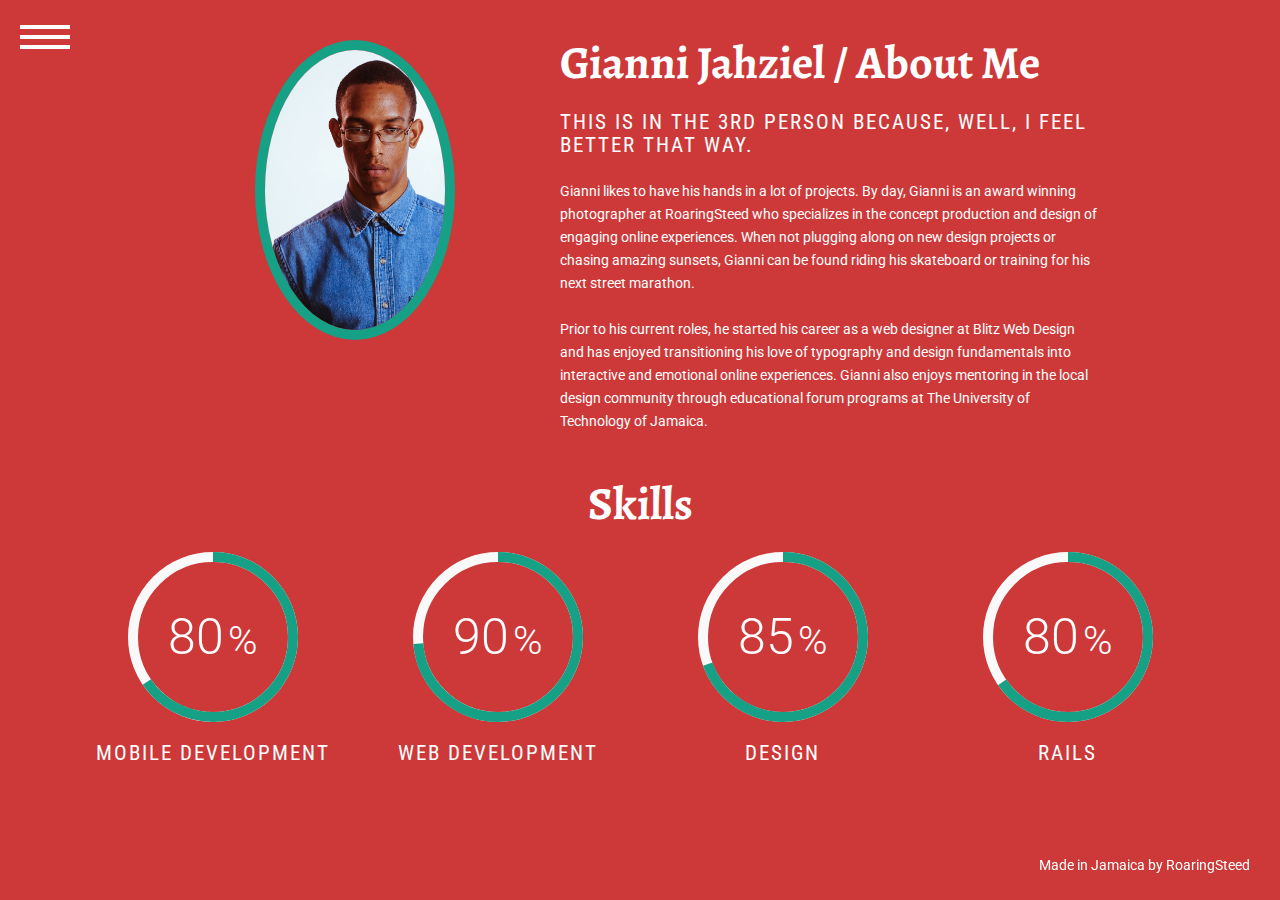
<file: about.html>
<!DOCTYPE html>
<!--[if lt IE 7]>      <html class="no-js lt-ie9 lt-ie8 lt-ie7"> <![endif]-->
<!--[if IE 7]>         <html class="no-js lt-ie9 lt-ie8"> <![endif]-->
<!--[if IE 8]>         <html class="no-js lt-ie9"> <![endif]-->
<!--[if gt IE 8]><!--> <html class="no-js"> <!--<![endif]-->

<head>
    <meta charset="utf-8">
    <meta http-equiv="X-UA-Compatible" content="IE=edge,chrome=1"> 
    <meta name="viewport" content="width=device-width, initial-scale=1.0"> 
    
    <title>Gianni Jahziel</title>    
    <meta name="description" content="Personal website for Gianni Jahziel">
    <meta name="author" content="Gianni Jahziel" >

    <!-- Stylesheet -->
    <link href="css/bootstrap.css" rel="stylesheet">
    <link href="css/font-awesome.min.css" rel="stylesheet">
    <link href="css/animate.min.css" rel="stylesheet">
    <link href="css/main.css" rel="stylesheet">
    <style>
        body  {
        padding-top: 40px;
        }
    </style>
    
    <!-- Favicon and Touch Icons -->
    <link rel="shortcut icon" href="images/favicon.ico">
    <link rel="apple-touch-icon-precomposed" sizes="144x144" href="images/apple-touch-icon-144-precomposed.png">
    <link rel="apple-touch-icon-precomposed" sizes="114x114" href="images/apple-touch-icon-114-precomposed.png">
    <link rel="apple-touch-icon-precomposed" sizes="72x72" href="images/apple-touch-icon-72-precomposed.png">
    <link rel="apple-touch-icon-precomposed" href="images/apple-touch-icon-57-precomposed.png">

    <script src="js/modernizr-2.6.2-respond-1.1.0.min.js"></script>
</head>

<body id="about">
    <div class="container">
        <!-- Nav Menu -->
        <nav id="k-menu" class="k-menu">
            <a href="#" class="k-menu-trigger"><span>Menu</span></a>
            <ul>
                <li><a href="index.html">Home</a></li>
                <li><a href="http://www.roaringsteed.com" target="_blank">What I Do</a></li>
                <li><a href="about.html">About me</a></li>
                <li><a href="https://medium.com/@KidBazzle" target="_blank">Blog</a></li>
                <li><a href="contact.html">Contact</a></li>
            </ul>
            <ul>
                <li><a href="https://twitter.com/KidBazzle" class="fa fa-twitter" target="_blank">Twitter</a></li>
                <li><a href="https://www.facebook.com/bazzlehd" class="fa fa-facebook" target="_blank">Facebook</a></li>
                <li><a href="https://instagram.com/kidbazzle/" class="fa fa-instagram" target="_blank">Instagram</a></li>
                <li><a href="https://jm.linkedin.com/pub/gianni-jahziel/71/708/29a" class="fa fa-linkedin" target="_blank">LinkedIn</a></li>
            </ul>
        </nav><!-- /Nav Menu -->
        
        <div class="row animated fadeInRightBig">
            <div class="col-md-4 col-md-offset-1 col-sm-12 text-center">
                <img src="images/about.jpg" width="200px" height="300px" class="img-circle">
            </div>
            <div class="col-md-6 col-sm-12">
                <h1>Gianni Jahziel / About Me</h1>                
                <h2>This is in the 3rd person because, well, I feel better that way.</h2>
                <p>
                    Gianni likes to have his hands in a lot of projects. By day, Gianni is an award winning photographer at RoaringSteed who specializes in the concept production and design of engaging online experiences. When not plugging along on new design projects or chasing amazing sunsets, Gianni can be found riding his skateboard or training for his next street marathon.
                </p>
                <p>
                    Prior to his current roles, he started his career as a web designer at Blitz Web Design and has enjoyed transitioning his love of typography and design fundamentals into interactive and emotional online experiences. Gianni also enjoys mentoring in the local design community through educational forum programs at The University of Technology of Jamaica.
                </p>
            </div>
        </div>
        <!-- Skills -->
        <div id="chart" class="row animated fadeInLeftBig">
            <h1 class="text-center">Skills</h1>
            <div class="col-md-3 col-sm-6 text-center">
                <span class="chart" data-percent="80">
                    <span class="percent">80</span>
                    <canvas height="170" width="170"></canvas>
                </span>
                <h2>MOBILE DEVELOPMENT</h2>
            </div>
            <div class="col-md-3 col-sm-6 text-center">
                <span class="chart" data-percent="90">
                    <span class="percent">90</span>
                    <canvas height="170" width="170"></canvas>
                </span>
                <h2>WEB DEVELOPMENT</h2>
            </div>
            <div class="clearfix visible-sm"></div>
            <div class="col-md-3 col-sm-6 text-center">
                <span class="chart" data-percent="85">
                    <span class="percent">85</span>
                    <canvas height="170" width="170"></canvas>
                </span>
                <h2>DESIGN</h2>
            </div>
            <div class="col-md-3 col-sm-6 text-center">
                <span class="chart" data-percent="80">
                    <span class="percent">80</span>
                    <canvas height="170" width="170"></canvas>
                </span>
                <h2>RAILS</h2>
            </div>
        </div><!-- /Skills -->
        <footer class="animated bounceIn">
            <p>
                <a href="http://www.roaringsteed.com" target="_blank">
                    Made in Jamaica by RoaringSteed
                </a>
            </p>
        </footer>
    </div><!-- /.container -->

    <!-- JavaScript -->
    <script src="js/jquery-1.10.2.js"></script>
    <script src="js/bootstrap.js"></script>
    <script src="js/borderMenu.js"></script>
    <script src="js/jquery.easing.min.js"></script>
    <script src="js/jquery.easypiechart.min.js"></script>
    <script src="js/custom.js"></script>
</body>

</html>
</file>
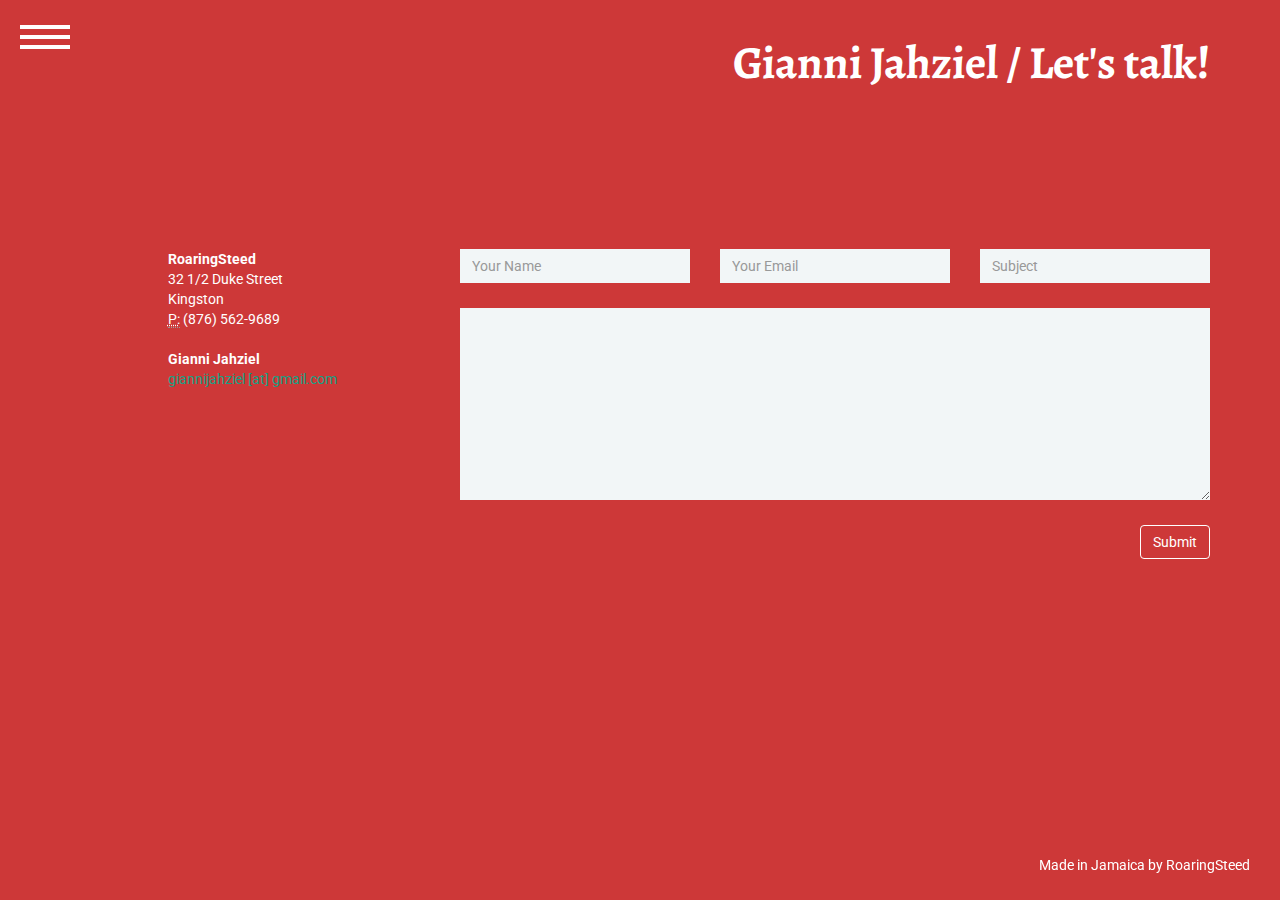
<file: contact.html>
<!DOCTYPE html>
<!--[if lt IE 7]>      <html class="no-js lt-ie9 lt-ie8 lt-ie7"> <![endif]-->
<!--[if IE 7]>         <html class="no-js lt-ie9 lt-ie8"> <![endif]-->
<!--[if IE 8]>         <html class="no-js lt-ie9"> <![endif]-->
<!--[if gt IE 8]><!--> <html class="no-js"> <!--<![endif]-->

<head>
    <meta charset="utf-8">
    <meta http-equiv="X-UA-Compatible" content="IE=edge,chrome=1"> 
    <meta name="viewport" content="width=device-width, initial-scale=1.0"> 
    
    <title>Gianni Jahziel</title>    
    <meta name="description" content="Personal website for Gianni Jahziel">
    <meta name="author" content="Gianni Jahziel" >

    <!-- Stylesheet -->
    <link href="css/bootstrap.css" rel="stylesheet">
    <link href="css/font-awesome.min.css" rel="stylesheet">
    <link href="css/animate.min.css" rel="stylesheet">
    <link href="css/main.css" rel="stylesheet">
    <style>
        body  {
        padding-top: 40px;
        }
    </style>
    
    <!-- Favicon and Touch Icons -->
    <link rel="shortcut icon" href="images/favicon.ico">
    <link rel="apple-touch-icon-precomposed" sizes="144x144" href="images/apple-touch-icon-144-precomposed.png">
    <link rel="apple-touch-icon-precomposed" sizes="114x114" href="images/apple-touch-icon-114-precomposed.png">
    <link rel="apple-touch-icon-precomposed" sizes="72x72" href="images/apple-touch-icon-72-precomposed.png">
    <link rel="apple-touch-icon-precomposed" href="images/apple-touch-icon-57-precomposed.png">

    <script src="js/modernizr-2.6.2-respond-1.1.0.min.js"></script>
</head>

<body id="contact">
    <div class="container">
        <!-- Nav Menu -->
        <nav id="k-menu" class="k-menu">
            <a href="#" class="k-menu-trigger"><span>Menu</span></a>
            <ul>
                <li><a href="index.html">Home</a></li>
                <li><a href="http://www.roaringsteed.com" target="_blank">What I Do</a></li>
                <li><a href="about.html">About me</a></li>
                <li><a href="https://medium.com/@KidBazzle" target="_blank">Blog</a></li>
                <li><a href="contact.html">Contact</a></li>
            </ul>
            <ul>
                <li><a href="https://twitter.com/KidBazzle" class="fa fa-twitter" target="_blank">Twitter</a></li>
                    <li><a href="https://www.facebook.com/bazzlehd" class="fa fa-facebook" target="_blank">Facebook</a></li>
                    <li><a href="https://instagram.com/kidbazzle/" class="fa fa-instagram" target="_blank">Instagram</a></li>
                    <li><a href="https://jm.linkedin.com/pub/gianni-jahziel/71/708/29a" class="fa fa-linkedin" target="_blank">LinkedIn</a></li>
            </ul>
        </nav><!-- /Nav Menu -->
       
        <div class="row text-right animated fadeInRightBig">
            <div class="col-md-12">
                <h1>Gianni Jahziel / Let's talk!</h1>
            </div>
        </div>

        <br />
        <br />
        <br />
        <br />
        <br />
        <br />
        <div class="row animated fadeInLeftBig">
            <div class="col-md-3 col-md-offset-1">
                <address>
                  <strong>RoaringSteed</strong><br>
                  32 1/2 Duke Street<br>
                  Kingston<br>
                  <abbr title="Phone">P:</abbr> (876) 562-9689
                </address>

                <address>
                  <strong>Gianni Jahziel</strong><br>
                  <a href="mailto:giannijahziel@gmail.com">giannijahziel [at] gmail.com</a>
                </address>
            </div>
            <!-- Contact Form -->
            <div class="col-md-8">
                <div class="row">
                    <form role="form" action="http://formspree.io/giannijahziel@gmail.com" method="POST" class="contact-form">
                        <div class="col-md-4 col-sm-4">
                            <input type="text" class="form-control" placeholder="Your Name">
                        </div>
                        <div class="col-md-4 col-sm-4">
                            <input type="text" class="form-control" placeholder="Your Email">
                        </div>
                        <div class="col-md-4 col-sm-4">
                            <input type="text" class="form-control" placeholder="Subject">
                        </div>
                        <div class="clearfix"></div>
                        <div class="col-md-12">
                            <textarea class="form-control" rows="9"></textarea>
                        </div>
                        <div class="col-md-12 text-right">
                            <button type="submit" class="btn btn-default">Submit</button>
                        </div>
                    </form>
                </div>
            </div><!-- /Contact Form -->
        </div>
        <footer class="animated bounceIn">
            <p>
                <a href="http://www.roaringsteed.com" target="_blank">
                    Made in Jamaica by RoaringSteed
                </a>
            </p>
        </footer>
    </div><!-- /.container -->

    <!-- JavaScript -->
    <script src="js/jquery-1.10.2.js"></script>
    <script src="js/bootstrap.js"></script>
    <script src="js/borderMenu.js"></script>
    <script src="js/jquery.easing.min.js"></script>
    <script src="js/jquery.easypiechart.min.js"></script>
    <script src="js/custom.js"></script>
</body>

</html>
</file>
<file: css/main.css>
/* ==========================================================================
   Theme Name: Konefix
   Theme URI: http://www.pankogut.com/themes/konefix
   Author: PanKogut
   Author URI: http://www.pankogut.com
   Description: Konefix is a responsive portoflio theme for creative with minimal design, flexible grid layout.

   Version: 1.0.0
   License: Creative Commons Attribution 4.0 International License
   License URI: http://creativecommons.org/licenses/by/4.0/
   Tags: green, right-sidebar, flexible-width, featured-images, bootstrap
   Text Domain: konefix
   ========================================================================== */

/* ==========================================================================
   Fonts
   ========================================================================== */

@import url(http://fonts.googleapis.com/css?family=Roboto|Roboto+Condensed|Alegreya:700);

/* ==========================================================================
   Base
   ========================================================================== */

body {
    font-family: 'Roboto', sans-serif;
    font-size: 14px;
    line-height: 23px;
    background-color: #CD3838;
    color: #fff;
    padding-top: 50px;
    overflow-x: hidden;
}

p {
    margin: 0 0 23px 0;
}

a {
    color: #16a085;
}

a:hover {
    color: #0F6D5B;
    text-decoration: none;
}

.gianni{
	background: rgba(205,56,56, 0.8) !important;
}
/* ==========================================================================
   Headlines
   ========================================================================== */

h1 {
    font-family: 'Alegreya', serif;
    font-weight: 700;
    line-height: 46px;
    font-size: 46px;
    margin: 0 0 25px 0;
}
h2 {
    font-family: 'Roboto Condensed', sans-serif;
    font-weight: normal;
    font-size: 21px;
    line-height: 23px;
    text-transform: uppercase;
    letter-spacing: 2px;
    margin: 0 0 23px 0;
}

/* ==========================================================================
   Buttons
   ========================================================================== */

.btn-default {
color: #fff;
background-color: #CD3838;
border-color: #fff;
}

.btn-default:hover {
color: #fff;
background-color: #16a085;
border-color: #fff;
}

.btn-default:focus,
.btn-default:active {
color: #fff;
background-color: #16a085;
border-color: #fff;
outline: none;
 -webkit-box-shadow: none;
          box-shadow: none;
}

.btn-primary {
color: #fff;
background-color: #16a085;
border-color: #16a085;
}

.btn-primary:hover {
color: #fff;
background-color: #16a085;
border-color: #16a085;
}

.btn-primary:focus,
.btn-primary:active,
.open .dropdown-toggle.btn-primary {
color: #fff;
background-color: #16a085;
border-color: #16a085;
outline: none;
 -webkit-box-shadow: none;
          box-shadow: none;
}

/* ==========================================================================
   Menu
   ========================================================================== */

.k-menu {
	position: fixed;
	top: 0;
	left: 0;
	width: 100%;
	height: 0;
	border-width: 0px;
	border-style: solid;
	border-color: #333;
	background-color: rgba(0,0,0,0);
	-webkit-backface-visibility: hidden;
	-webkit-transition: border-width 0.3s, background-color 0.3s, height 0s 0.3s;
	transition: border-width 0.3s, background-color 0.3s, height 0s 0.3s;
	z-index: 1;
}

.k-menu.k-menu-open {
	height: 100%;
	border-width: 0px 0px 50px 150px;
	background-color: rgba(0,0,0,0.3);
	-webkit-transition: border-width 0.3s, background-color 0.3s;
	transition: border-width 0.3s, background-color 0.3s;
}

.bt-overlay {
	position: absolute;
	width: 100%;
}

.k-menu-open .bt-overlay {
	height: 100%;
}

.k-menu-trigger {
	position: fixed;
	top: 10px;
	left: 20px;
	z-index: 100;
	display: block;
	width: 50px;
	height: 50px;
	cursor: pointer;
}

.k-menu-trigger span {
	position: absolute;
	top: 50%;
	left: 0;
	display: block;
	width: 100%;
	height: 8%;
	background-color: #fff;
	font-size: 0px;
	-webkit-touch-callout: none;
	-webkit-user-select: none;
	-khtml-user-select: none;
	-moz-user-select: none;
	-ms-user-select: none;
	user-select: none;
	-webkit-transition: background-color 0.3s;
	transition: background-color 0.3s;
}

.k-menu-trigger span:before,
.k-menu-trigger span:after {
	position: absolute;
	left: 0;
	width: 100%;
	height: 100%;
	background: #fff;
	content: '';
	-webkit-transition: -webkit-transform 0.3s;
	transition: transform 0.3s;
}

.k-menu-trigger span:before {
	-webkit-transform: translateY(-250%);
	transform: translateY(-250%);
}

.k-menu-trigger span:after {
	-webkit-transform: translateY(250%);
	transform: translateY(250%);
}

.k-menu-open .k-menu-trigger span:before {
	-webkit-transform: translateY(-300%);
	transform: translateY(-300%);
}

.k-menu-open .k-menu-trigger span:after {
	-webkit-transform: translateY(300%);
	transform: translateY(300%);
}

.k-menu ul {
	position: fixed;
	margin: 0;
	padding: 0;
	list-style: none;
}

.k-menu ul:first-of-type {
	top: 75px;
	left: 0;
}

.k-menu ul:nth-of-type(2) {
	right: 0;
	bottom: 0;
}

.k-menu ul li,
.k-menu ul li a {
	display: block;
}

.k-menu ul:nth-of-type(2) li {
	float: left;
	font-size: 0px;
}

.k-menu ul li {
	visibility: hidden;
	opacity: 0;
	-webkit-transition: -webkit-transform 0.3s, opacity 0.2s, visibility 0s 0.3s;
	transition: transform 0.3s, opacity 0.2s, visibility 0s 0.3s;
}

.k-menu.k-menu-open ul:first-of-type li,
.k-menu.k-menu-open ul:nth-of-type(2) li {
	visibility: visible;
	opacity: 1;
	-webkit-transition: -webkit-transform 0.3s, opacity 0.3s 0.1s;
	transition: transform 0.3s, opacity 0.3s;
}

/* First menu */
.k-menu ul:first-of-type li {
	width: 150px;
	height: 30px;
	line-height: 31px;
	-webkit-transform: translate3d(-100%,50%,0);
	transform: translate3d(-100%,50%,0);
}

@media screen and (min-width: 36em) {
.k-menu ul:first-of-type li {
	width: 150px;
	height: 50px;
	line-height: 50px;
	-webkit-transform: translate3d(-100%,50%,0);
	transform: translate3d(-100%,50%,0);
}
}

.k-menu.k-menu-open ul:first-of-type li {
	-webkit-transform: translate3d(0,0,0);
	transform: translate3d(0,0,0);
}

/* Second menu */
.k-menu ul:nth-of-type(2) li {
	width: 36px;
	height: 36px;
	line-height: 50px;
	-webkit-transform: scale(0);
	transform: scale(0);
}

@media screen and (min-width: 36em) {
.k-menu ul:nth-of-type(2) li {
	width: 60px;
	height: 36px;
	line-height: 50px;
	-webkit-transform: scale(0);
	transform: scale(0);
}
}

.k-menu.k-menu-open ul:nth-of-type(2) li:first-child { 
	-webkit-transition-delay: 0.1s;
	transition-delay: 0.1s;
}

.k-menu.k-menu-open ul:nth-of-type(2) li:nth-child(2) { 
	-webkit-transition-delay: 0.2s;
	transition-delay: 0.2s;
}

.k-menu.k-menu-open ul:nth-of-type(2) li:nth-child(3) { 
	-webkit-transition-delay: 0.3s;
	transition-delay: 0.3s;
}

.k-menu.k-menu-open ul:nth-of-type(2) li:nth-child(4) {
	-webkit-transition-delay: 0.4s;
	transition-delay: 0.4s;
}

.k-menu.k-menu-open ul:nth-of-type(2) li:nth-child(5) {
	-webkit-transition-delay: 0.5s;
	transition-delay: 0.5s;
}

.k-menu.k-menu-open ul:nth-of-type(2) li {
	-webkit-transform: scale(1);
	transform: scale(1);
}

.k-menu ul li a {
	display: block;
	outline: none;
	text-decoration: none;
}

.k-menu ul:first-of-type li a {
	padding: 0 20px;
	box-shadow: inset 0 1px rgba(0,0,0,0.2);
	color: #fff;
	text-transform: uppercase;
	letter-spacing: 1px;
	font-size: 1em;
	-webkit-transition: color 0.2s;
	transition: color 0.2s;
}

.k-menu ul:first-of-type li:last-child a {
	box-shadow: inset 0 1px rgba(0,0,0,0.2), inset 0 -1px rgba(0,0,0,0.2);
}

.k-menu ul:nth-of-type(2) li a {
	color: transparent;
	text-align: center;
	font-size: 0px;
}

.k-menu ul li a:before {
	color: #fff;
	font-size: 24px;
	-webkit-transition: color 0.2s;
	transition: color 0.2s;
}

.k-menu ul:first-of-type li a:hover,
.k-menu ul:first-of-type li a:focus,
.k-menu ul li a:hover:before,
.k-menu ul li a:focus:before {
	color: #CD3838;
}

/* ==========================================================================
   Home Page
   ========================================================================== */

#home {
	background: url(../images/home_background.jpg) no-repeat center center fixed; 
	-webkit-background-size: cover;
	-moz-background-size: cover;
	-o-background-size: cover;
	background-size: cover;
}

#home .wrap {
background-color: rgb(26, 188, 156);
background-color: rgba(26, 188, 156,0.8);
position: absolute;
top: 25%;
left: 0;
right: 0;
}

.logo {
	font-size: 100px;
	padding-top: 15px;
}

/* ==========================================================================
   Service Page
   ========================================================================== */

#service {
	overflow-y: hidden;
}

#service .row {
	margin: 0 0 50px 0;
}

.fa-stack:hover {
  -webkit-animation-name: pulse;
  animation-name: pulse;
 }

 /* ==========================================================================
   About Page
   ========================================================================== */

#about img {
	border: 10px solid #16a085;
}

#about .row {
	margin: 0 0 25px 0;
}


.chart {
position: relative;
display: inline-block;
width: 170px;
height: 170px;
margin-bottom: 20px;
text-align: center;
}

.chart canvas {
position: absolute;
top: 0;
left: 0;
}

.percent {
display: inline-block;
line-height: 170px;
font-size: 50px;
font-weight: 300;
z-index: 2;
}

.percent:after {
content: '%';
margin-left: 0.1em;
font-size: .8em;
}

 /* ==========================================================================
   Portfolio Page
   ========================================================================== */

.caption {
	display: inline-block;
	position: relative;
	margin: 10px;
	overflow: hidden;
	background: rgba(0,0,0,0.2);
	-webkit-transition: background 0.3s ease-in-out;
	-moz-transition: background 0.3s ease-in-out;
	transition: background 0.3s ease-in-out;
}

.caption:hover {
	background: rgba(0,0,0,0);
}

.caption img {
	display: block;
	max-width: 100%;
	-webkit-transition: -webkit-transform 0.4s ease-in-out;
	-moz-transition: -moz-transform 0.4s ease-in-out;
	transition: transform 0.4s ease-in-out;
}

.caption:hover img {
	-webkit-transform: translateX(100%);
	-moz-transform: translateX(100%);
	transform: translateX(100%);
}

.caption::before,
.caption::after {
	position: absolute;
	width: 100%;
	z-index: -1;
	background: #16a085;
	-webkit-transform: translateX(-50%);
	-moz-transform: translateX(-50%);
	transform: translateX(-50%);
	-webkit-transition: -webkit-transform 0.4s ease-in-out;
	-moz-transition: -moz-transform 0.4s ease-in-out;
	transition: transform 0.4s ease-in-out;
}

.caption::before {
	content: attr(data-title);
	height: 30%;
	color: #0F6D5B;
	font-size: 35px;
	font-weight: 300;
	padding: 30px;
}

.caption::after {
	content: '\201C' attr(data-description) '\201D';
	top: 30%;
	height: 70%;
	color: #fff;
	font-size: 14px;
	padding: 20px 30px;
}

.caption:hover::before,
.caption:hover::after {
	-webkit-transform: translateX(-50%);
	-moz-transform: translateX(-50%);
	transform: translateX(-50%);
}

.tag span {
	margin-right: 7px;
	text-transform: uppercase;
}

.label {
display: inline;
padding: .2em .6em .3em;
font-size: 75%;
font-weight: normal;
line-height: 1;
color: #fff;
text-align: center;
white-space: nowrap;
vertical-align: baseline;
border-radius: .25em;
}

.label-default {
background-color: #16a085;
}

.img-responsive {
	width:100%;
}

 /* ==========================================================================
   Portfolio Single Page
   ========================================================================== */

.back-link {
	margin-top: 100px;
	font-size: 50px;
}

 /* ==========================================================================
   Blog Page
   ========================================================================== */

/* Main */

.post {
	margin-bottom: 20px;
}

.meta-tag {
	padding: 5px 0;
	background-color: #0F6D5B;
	font-size: 12px;
}

.meta-tag span {
	padding: 0 10px;
}

.post-content {
	padding: 20px;
	margin: 0;
	background-color: #fff;
	color: #000;
}

/* Sidebar */

#sidebar {
	border-left: 1px dashed #16a085;
}

.widget {
	margin-bottom: 30px;
}

.widget-title {
	background-color: #0F6D5B;
}

.widget-title h4 {
	margin-top: 0;
	padding: 6px 10px;
	font-size: 16px;
}

.widget .glyphicon {
	padding-right: 8px;
}

/* Pagination */

.pagination {
	display: inline-block;
	padding-left: 0;
	margin: 20px 0;
	border-radius: 0;
}

.pagination > li:first-child > a, .pagination > li:first-child > span {
	margin-left: 0;
	border-top-left-radius: 0;
	border-bottom-left-radius: 0;
}

.pagination > li:last-child > a, .pagination > li:last-child > span {
	border-top-right-radius: 0;
	border-bottom-right-radius: 0;
}

.pagination > li > a, .pagination > li > span {
	position: relative;
	float: left;
	padding: 6px 12px;
	margin-left: -1px;
	line-height: 1.428571429;
	color: #444;
	text-decoration: none;
	background-color: #fff;
	border: 0;
}

.pagination > .active > a, .pagination > .active > span, .pagination > .active > a:hover, .pagination > .active > span:hover, .pagination > .active > a:focus, .pagination > .active > span:focus {
	z-index: 2;
	color: #fff;
	cursor: default;
	background-color: #16a085;
	border-color: #16a085;
}

.pagination > li > a:hover, .pagination > li > span:hover, .pagination > li > a:focus, .pagination > li > span:focus {
	color: #fff;
	background-color: #16a085;
	border-color: #16a085;
}

 /* ==========================================================================
   Blog Single Page
   ========================================================================== */
#comment {
	padding: 0 15px;
}

.comment-submit {
	margin-top: 30px;
}

.comment-title {
	border-bottom: 2px solid #16a085;
	padding-bottom: 5px;
	padding-left: 5px;
}

.gravatar img {
	max-width: 80px;
	max-height: 80px;
}

@media (min-width: 768px) {
	#comment-list ul {
		list-style-type: none;
		padding: 0 0 50px 160px;
	}
}

 /* ==========================================================================
   Contact Page
   ========================================================================== */

.contact-form textarea,
.contact-form button { {
	position: relative;
}
	margin-top: 20px;
}

.form-control {
	margin-bottom: 5px;
}

 /* ==========================================================================
   Footer
   ========================================================================== */

#home footer,
#service footer,
#about footer,
#portfolio footer,
#contact footer {
	position: relative;
}

footer a {
	color: #fff;
}

@media (min-width: 768px) {
	#home footer,
	#service footer,
	#about footer,
	#portfolio footer,
	#contact footer {
		position: fixed;
		bottom: 0;
		right:0;
		padding-right: 30px;
	}
}

 /* ==========================================================================
   Components
   ========================================================================== */

/* Form */

.form-control {
display: block;
width: 100%;
height: 34px;
padding: 6px 12px;
font-size: 14px;
line-height: 1.428571429;
color: #555;
background-color: #f2f6f7;
background-image: none;
border: 0 !important;
border-radius: 0 !important;
-webkit-box-shadow: none !important;
box-shadow: none !important;
-webkit-transition: border-color ease-in-out .15s, box-shadow ease-in-out .15s;
transition: border-color ease-in-out .15s, box-shadow ease-in-out .15s;
}

/* Dropdown Menu */

.dropdown-menu {
position: absolute;
top: 100%;
left: 0;
z-index: 1000;
display: none;
float: left;
min-width: 160px;
width: 100%;
padding: 5px 0;
margin: 2px 0 0;
font-size: 14px;
list-style: none;
background-color: #f2f6f7;
background-clip: padding-box;
border: 0;
border: 0;
border-radius: 0;
-webkit-box-shadow: none;
box-shadow: none;
}

.dropdown-menu > li > a:hover, .dropdown-menu > li > a:focus {
color: #fff;
text-decoration: none;
background-color: #16a085;
}

/* Tabs */

.nav-tabs.nav-justified > li > a {
border-bottom: 0;
border-radius: 0;
}

.nav-tabs > li.active > a, .nav-tabs > li.active > a:hover, .nav-tabs > li.active > a:focus {
color: #fff;
cursor: default;
background-color: #16a085;
border: 0;
border-bottom-color: #16a085;
}

.nav-tabs.nav-justified > .active > a, .nav-tabs.nav-justified > .active > a:hover, .nav-tabs.nav-justified > .active > a:focus {
border-bottom-color: #16a085;
}

.nav-tabs.nav-justified > .active > a, .nav-tabs.nav-justified > .active > a:hover, .nav-tabs.nav-justified > .active > a:focus {
border: 0;
}

.tab-content {
color: #fff;
cursor: default;
background-color: #16a085;
border: 0;
border-bottom-color: #16a085;
padding: 15px;
}

.tab-content a {
color: #fff;
}

/* Badge */

.badge {
display: inline-block;
min-width: 10px;
padding: 3px 7px;
font-size: 11px;
font-weight: normal;
line-height: 1;
color: #fff;
text-align: center;
white-space: nowrap;
vertical-align: baseline;
background-color: #90918f;
border-radius: 10px;
}

/* Progress Bar */

.progress {
height: 20px;
margin-bottom: 20px;
overflow: hidden;
background-color: #f5f5f5;
border-radius: 0;
-webkit-box-shadow: none;
box-shadow: none;
}

.progress-bar {
float: left;
width: 0;
height: 100%;
font-size: 12px;
line-height: 20px;
color: #fff;
text-align: center;
background-color: #16a085;
-webkit-box-shadow: none;
box-shadow: none;
-webkit-transition: width .6s ease;
transition: width .6s ease;
}

/* Switcher */
.switcher {
	position:fixed;
	right:-160px;
	top:250px;
	width:160px;
	z-index:100;
	text-align:center;
	-webkit-transition:all 0.5s ease;
	-moz-transition:all 0.5s ease;
	-o-transition:all 0.5s ease;
	transition:all 0.5s ease}
.switcher-active{
	right:0
}
.switcher .switcher-content {
	position:relative;
	padding:20px 0 10px;
	background-color: rgba(0, 0, 0,0.5);
}
.switcher h2{
	margin-bottom:10px;
	font-size:0.8em;
	line-height:1.4;
	letter-spacing:2px
}
.switcher .color-thumbs{
	margin-bottom:20px;
	padding:0 10px;
	list-style:none;
	text-transform:uppercase;
	font-weight:bold;
	line-height:1;
	text-align:center
}
.switcher .color-thumbs li{
	display:inline-block;
	width:15px;
	height:15px;
	margin:0 2px 4px;
	background-repeat:no-repeat;
	background-position:0 0;
	-webkit-background-size:200% 200%;
	background-size:200% 200%;
	cursor:pointer
}
.switcher .color-thumbs li:hover{
	outline:1px solid #fff;
}
.switcher .color .color-1 {
	background:#CD3838;
}
.switcher .color .color-2 {
	background:#3498db;
}
.switcher .color .color-3 {
	background:#e74c3c;
}
.switcher .color .color-4 {
	background:#9b59b6;
}
.switcher .color .color-5 {
	background:#95a5a6;
}
.switcher .switcher-btn{
	position:absolute;
	left:-55px;
	top:0;
	display:block;
	outline:none;
	background-color:#fff;
	padding: 5px;
}
</file>
